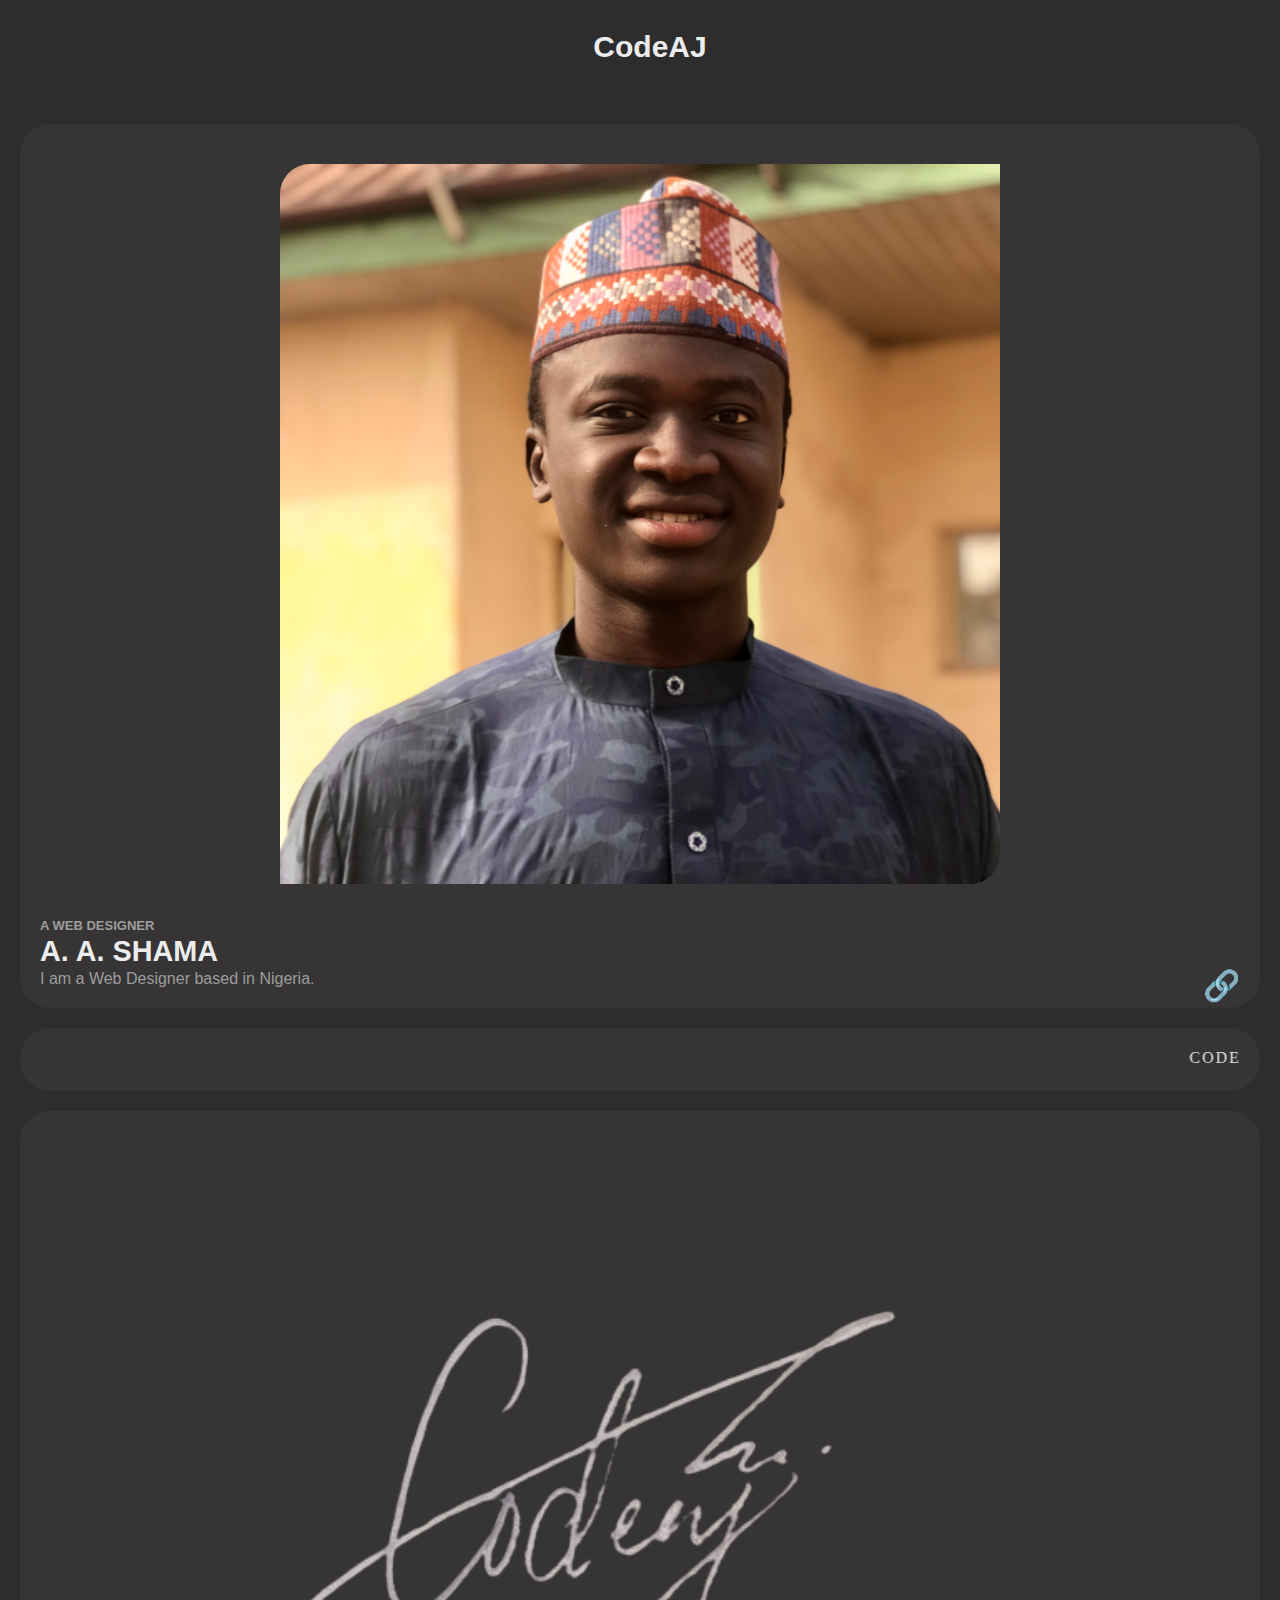
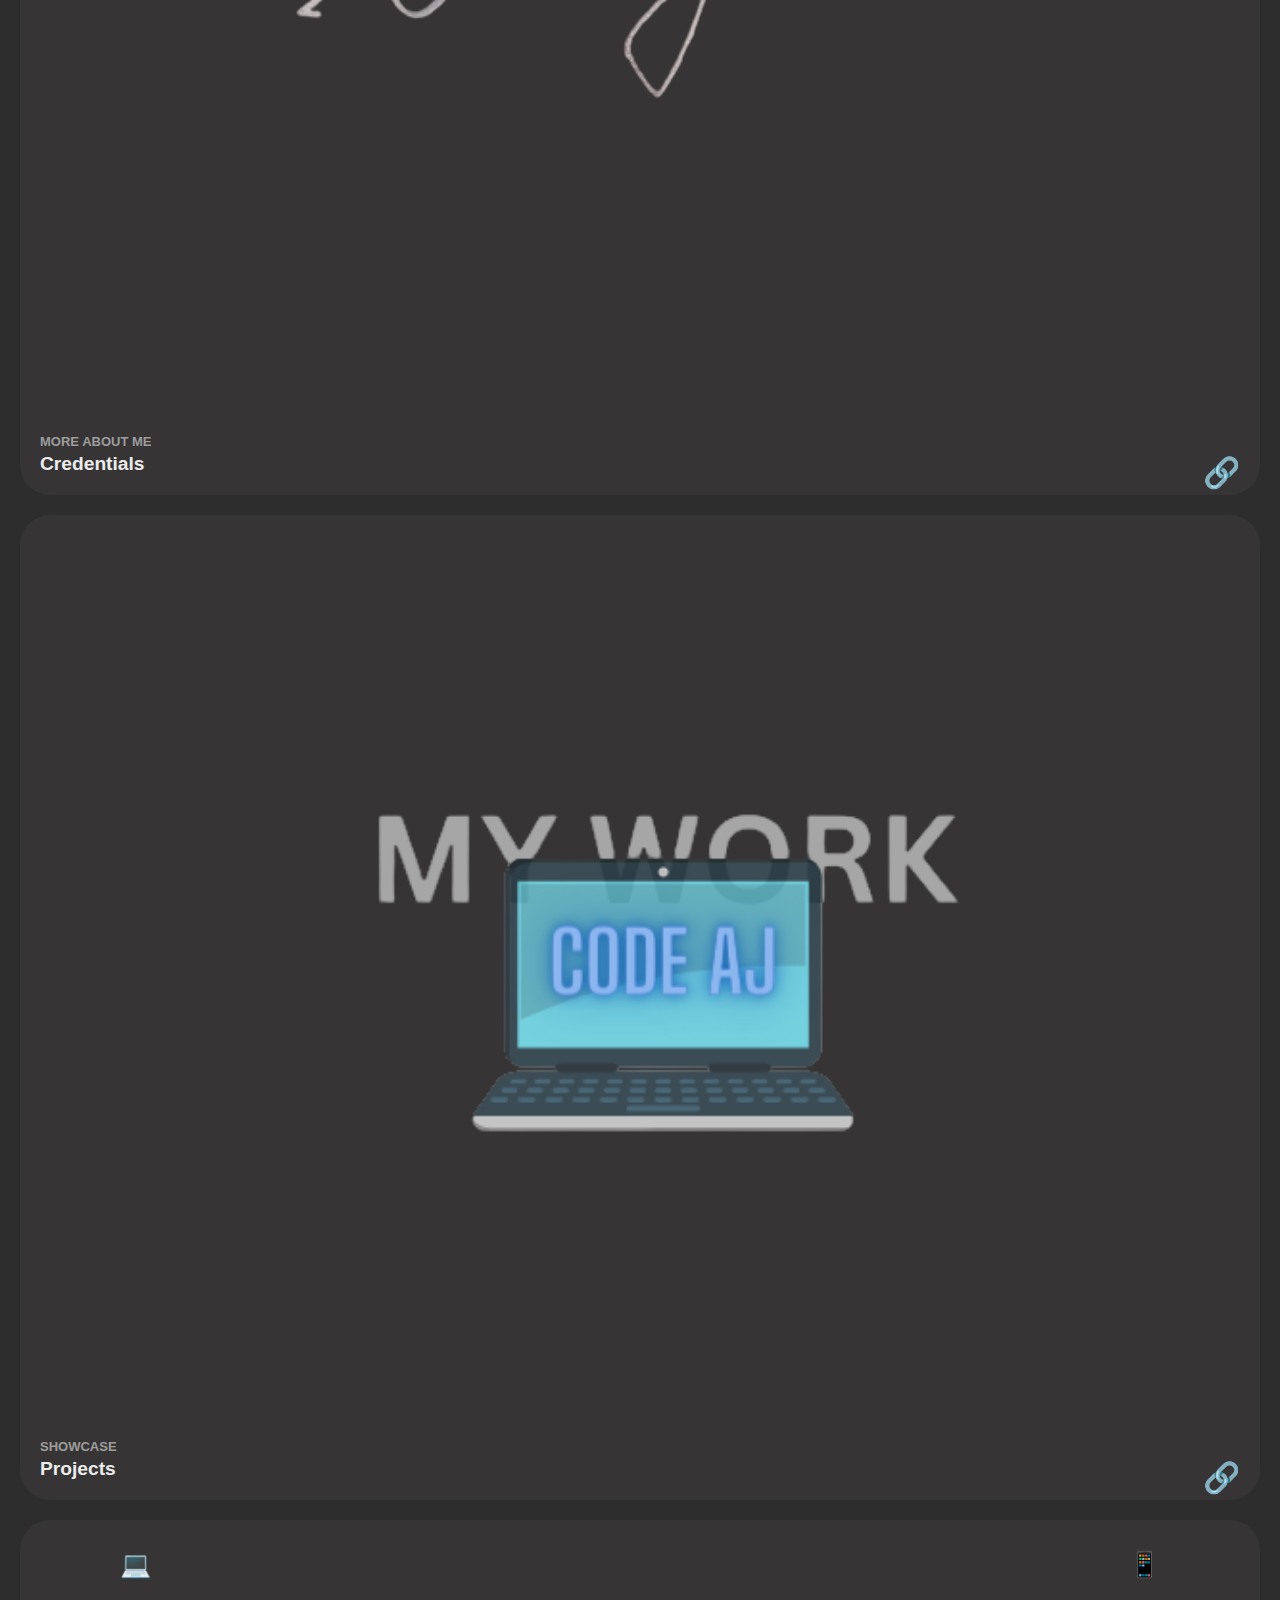
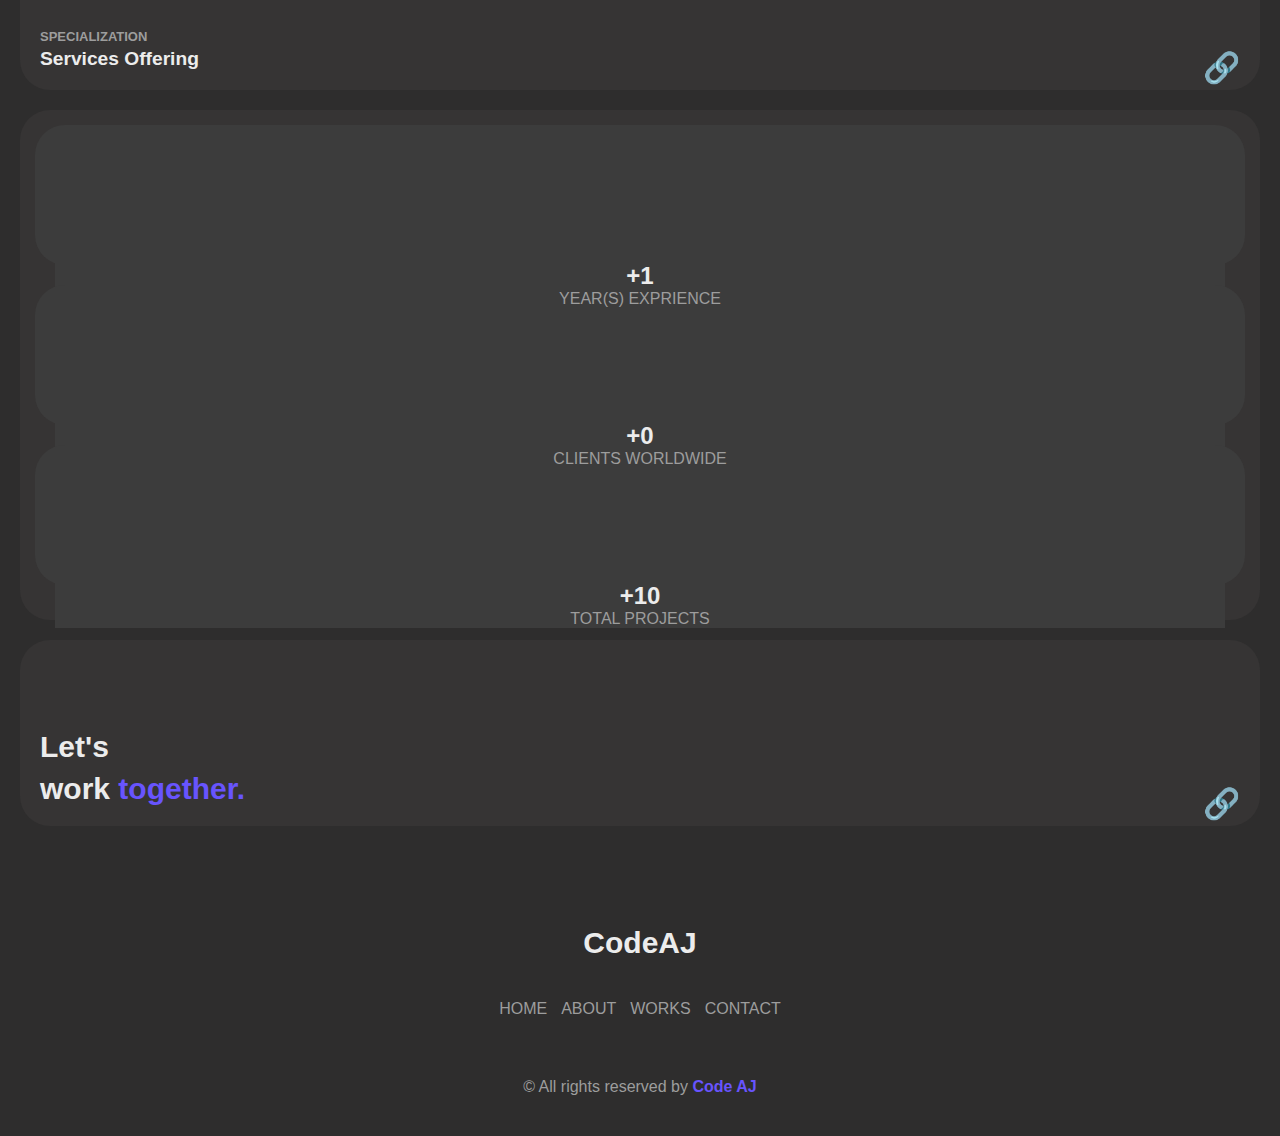
<file: index.html>
<!DOCTYPE html>
<html lang="en">
<head>
    <meta charset="UTF-8">
    <meta name="viewport" content="width=device-width, initial-scale=1.0">
    <link rel="stylesheet" href="style.css">
    <title>Code AJ</title>
    <script>
window.codySettings = { widget_id: '99aa62c2-5a1a-4abb-81f9-26e20da63cf4' };

!function(){var t=window,e=document,a=function(){var t=e.createElement("script");t.type="text/javascript",t.async=!0,t.src="https://trinketsofcody.com/cody-widget.js";var a=e.getElementsByTagName("script")[0];a.parentNode.insertBefore(t,a)};"complete"===document.readyState?a():t.attachEvent?t.attachEvent("onload",a):t.addEventListener("load",a,!1)}();
</script>
</head>
<body>
    <header>
        <nav>
            <h2>CodeAJ</h2>
        </nav>
    </header>
    <main>
        <div class="hero">
            <img src="images/profile-image.jpg" alt="">
            <h5>a web designer</h5>
            <h2>A. A. Shama</h2>
            <p>I am a Web Designer based in Nigeria.</p>
            <a href="subfiles/me.html">&#128279</a>
        </div>

        <div class="marq-text">
            <marquee behavior="aside" direction="rtl">
                <span>Code AJ &#183;</span> front end developer &#9776;
                <span>Code AJ &#183;</span> front end developer &#9776;
                <span>Code AJ &#183;</span> front end developer &#9776;
                <span>Code AJ &#183;</span> front end developer &#9776;
                <span>Code AJ &#183;</span> front end developer &#9776;
                <span>Code AJ &#183;</span> front end developer &#9776;
                <span>Code AJ &#183;</span> front end developer &#9776;
                <span>Code AJ &#183;</span> front end developer &#9776;
                <span>Code AJ &#183;</span> front end developer &#9776;
                <span>Code AJ &#183;</span> front end developer &#9776;
                <span>Code AJ &#183;</span> front end developer &#9776;
            </marquee>
        </div>

        <div class="cred">
            <img src="images/signature.png" alt="">
            <h5>more about me</h5>
            <h2>Credentials</h2>
            <a href="/subfiles/credentials.html">&#128279</a>
        </div>

        <div class="project">
            <img src="images/work.png" alt="">
            <h5>showcase</h5>
            <h2>Projects</h2>
            <a href="subfiles/projects.html">&#128279</a>
        </div>

        <div class="services">
            <div class="services-button">
                <h3>&#128187</h3><!--PC icon-->
                <h3>&#128241</h3>
            </div>
            <h5>specialization</h5>
            <h2>Services Offering</h2>
            <a href="">&#128279</a>
        </div>

        <div class="testimonies">
            <div>
                <h2>+1</h2>
                <p>year(s) exprience</p>
            </div>
            <div>
                <h2>+0</h2>
                <p>clients worldwide</p>
            </div>
            <div>
                <h2>+10</h2>
                <p>total projects</p>
            </div>
        </div>

        <div class="work">
            <h2>Let's</h2>
            <h3>work <span>together.</span></h3>
            <a href="">&#128279</a>
        </div>        
    </main>

    <footer>
        <h2>CodeAJ</h2>
        <ul>
            <li><a href="index.html">Home</a></li>
            <li><a href="subfiles/me.html">About</a></li>
            <li><a href="subfiles/projects.html">Works</a></li>
            <li><a href="#">Contact</a></li>
        </ul>
        <p>&copy; All rights reserved by <span><a href="https://github.com/codeaj001">Code AJ</a></span></p>
    </footer>
</body>
</html>
</file>
<file: style.css>
* {
    margin: 0;
    padding: 0;
    background-color: #2e2d2d;
}

header nav {
    text-align: center;
    margin: 30px 0px 0px 20px;
}

header nav h2 {
    color: #ececec;
    font-size: 30px;
    font-family: Verdana, Geneva, Tahoma, sans-serif;
}
/*****end of header****/

main .hero {
    background-color: #363434;
    margin: 20px;
    margin-top: 60px;
    text-align: center;
    border-radius: 30px;
    padding: 20px;
}

main .hero img {
    width: 60%;
    margin-top: 20px;
    border-radius: 30px 0px 30px 0px;
}

main .hero h5 {
    text-align: left;
    color: rgb(157, 157, 157);
    text-transform: uppercase;
    font-family: Verdana, Geneva, Tahoma, sans-serif;
    margin-top: 30px;
    font-size: 13px;
    background-color: #363434;
    margin-bottom: 0px;
}

main .hero h2 {
    text-align: left;
    color: #ececec;
    text-transform: uppercase;
    font-family: Verdana, Geneva, Tahoma, sans-serif;
    font-size: 1.8em;
    background-color: #363434;
    margin-top: 2px;
}

main .hero p {
    text-align: left;
    color: rgb(157, 157, 157);
    font-family: Verdana, Geneva, Tahoma, sans-serif;
    font-size: 16px;
    background-color: #363434;
    margin-top: 2px;
}

main .hero a {
    background-color: #363434;
    color: rgb(157, 157, 157);
    float: right;
    font-size: 30px;
    text-decoration: none;
    margin-top: -20px;
    transition: .3s;
}

main .hero a:hover {
    color: #ececec;
    transition: .3s;
}

/**************END OF HERO SECTION**************/

.marq-text {
    background-color: #363434;
    margin: 20px;
    margin-top: 20px;
    border-radius: 30px;
    padding: 20px;
}

.marq-text marquee {
    color: rgb(157, 157, 157);
    background-color: #363434;
    text-transform: uppercase;
}

.marq-text marquee span {
    color: #ececec;
    background-color: #363434;
    text-transform: uppercase;
    letter-spacing: 2px;
}

/***********END OF MARQUEE***************/

.cred {
    background-color: #363434;
    margin: 20px;
    margin-top: 5px;
    text-align: center;
    border-radius: 30px;
    padding: 20px;
}

.cred img {
    width: 60%;
    margin-top: -20px;
    background-color: #363434;
}

.cred h5 {
    text-align: left;
    color: rgb(157, 157, 157);
    text-transform: uppercase;
    font-family: Verdana, Geneva, Tahoma, sans-serif;
    margin-top: -40px;
    font-size: 13px;
    background-color: #363434;
    margin-bottom: 0px;
}

.cred h2 {
    text-align: left;
    color: #ececec;
    font-family: Verdana, Geneva, Tahoma, sans-serif;
    font-size: 1.2em;
    background-color: #363434;
    margin-top: 4px;
}

.cred a {
    background-color: #363434;
    color: rgb(157, 157, 157);
    float: right;
    font-size: 30px;
    text-decoration: none;
    margin-top: -20px;
    transition: .3s;
}

.cred a:hover {
    color: #ececec;
    transition: .3s;
}

/**************END OF CREDENTIALS**************/

.project {
    background-color: #363434;
    margin: 20px;
    margin-top: 5px;
    text-align: center;
    border-radius: 30px;
    padding: 20px;
}

.project img {
    width: 80%;
    margin-top: -20px;
    background-color: #363434;
}

.project h5 {
    text-align: left;
    color: rgb(157, 157, 157);
    text-transform: uppercase;
    font-family: Verdana, Geneva, Tahoma, sans-serif;
    margin-top: -40px;
    font-size: 13px;
    background-color: #363434;
    margin-bottom: 0px;
}

.project h2 {
    text-align: left;
    color: #ececec;
    font-family: Verdana, Geneva, Tahoma, sans-serif;
    font-size: 1.2em;
    background-color: #363434;
    margin-top: 4px;
}

.project a {
    background-color: #363434;
    color: rgb(157, 157, 157);
    float: right;
    font-size: 30px;
    text-decoration: none;
    margin-top: -20px;
    transition: .3s;
}

.project a:hover {
    color: #ececec;
    transition: .3s;
}

/*************END OF PROJECTS****************/

.services {
    background-color: #363434;
    margin: 20px;
    margin-top: 5px;
    text-align: center;
    border-radius: 30px;
    padding: 20px;
}

.services .services-button {
    background-color: #363434;
    margin: 10px 80px;
    display: flex;
    justify-content: space-between;
}

.services .services-button h3 {
    font-size: 25px;
    background-color: #363434;
}

.services h5 {
    text-align: left;
    color: rgb(157, 157, 157);
    text-transform: uppercase;
    font-family: Verdana, Geneva, Tahoma, sans-serif;
    margin-top: 50px;
    font-size: 13px;
    background-color: #363434;
    margin-bottom: 0px;
}

.services h2 {
    text-align: left;
    color: #ececec;
    font-family: Verdana, Geneva, Tahoma, sans-serif;
    font-size: 1.2em;
    background-color: #363434;
    margin-top: 4px;
}

.services a {
    background-color: #363434;
    color: rgb(157, 157, 157);
    float: right;
    font-size: 30px;
    text-decoration: none;
    margin-top: -20px;
    transition: .3s;
}

.services a:hover {
    color: #ececec;
    transition: .3s;
}

/*************END OF SERVICES***********/

.testimonies {
    background-color: #363434;
    margin: 20px;
    margin-top: 5px;
    text-align: center;
    border-radius: 30px;
    padding: 15px;
}

.testimonies div {
    background-color: #3c3c3c;
    text-align: center;
    margin-bottom: 20px;
    border-radius: 30px;
    padding: 20px;
    height: 100px;
}

.testimonies div h2 {
    background-color: #3c3c3c;
    color: #ececec;
    padding-top: 10%;
    font-family: Verdana, Geneva, Tahoma, sans-serif;
}

.testimonies div p {
    background-color: #3c3c3c;
    color: rgb(157, 157, 157);
    text-transform: uppercase;
    font-family: Verdana, Geneva, Tahoma, sans-serif;
}

/***************END OF TESTIMONIES***************/

.work {
    background-color: #363434;
    margin: 20px;
    margin-top: 5px;
    text-align: center;
    border-radius: 30px;
    padding: 20px;
}

.work h2 {
    text-align: left;
    color: #ececec;
    font-family: Verdana, Geneva, Tahoma, sans-serif;
    font-size: 30px;
    background-color: #363434;
    margin-bottom: 0px;
    margin-top: 70px;
}

.work h3 {
    text-align: left;
    color: #ececec;
    font-family: Verdana, Geneva, Tahoma, sans-serif;
    font-size: 30px;
    background-color: #363434;
    margin-bottom: 0px;
    margin-top: 8px;
}

.work h3 span {
    text-align: left;
    color: #6854fe;
    font-family: Verdana, Geneva, Tahoma, sans-serif;
    font-size: 30px;
    background-color: #363434;
    margin-bottom: 0px;
    margin-top: 8px;
}

.work a {
    background-color: #363434;
    color: rgb(157, 157, 157);
    float: right;
    font-size: 30px;
    text-decoration: none;
    margin-top: -20px;
    transition: .3s;
}

.work a:hover {
    color: #ececec;
    transition: .3s;
}

/*****************END OF WORK****************/

footer {
    text-align: center;
    margin-top: 100px;
}

footer h2 {
    color: #ececec;
    font-size: 30px;
    font-family: Verdana, Geneva, Tahoma, sans-serif;
}

footer ul {
    list-style: none;
    margin: 0px;
    margin-top: 20px;
    padding: 20px 0px;
}

footer ul li {
    display: inline;
    margin: 5px;
    text-transform: uppercase;
}
footer ul li a {
    text-decoration: none;
    color: rgb(157, 157, 157);
    font-family: Verdana, Geneva, Tahoma, sans-serif;
}

footer ul li a:hover {
    border-bottom: 5px solid lightgray;
}

footer p {
    color: rgb(157, 157, 157);
    font-family: Verdana, Geneva, Tahoma, sans-serif;
    margin: 40px 0px;
}

footer p span a {
    color: #6854fe;
    font-family: Verdana, Geneva, Tahoma, sans-serif;
    margin: 40px 0px;
    text-decoration: none;
    font-weight: bold;
}
</file>
